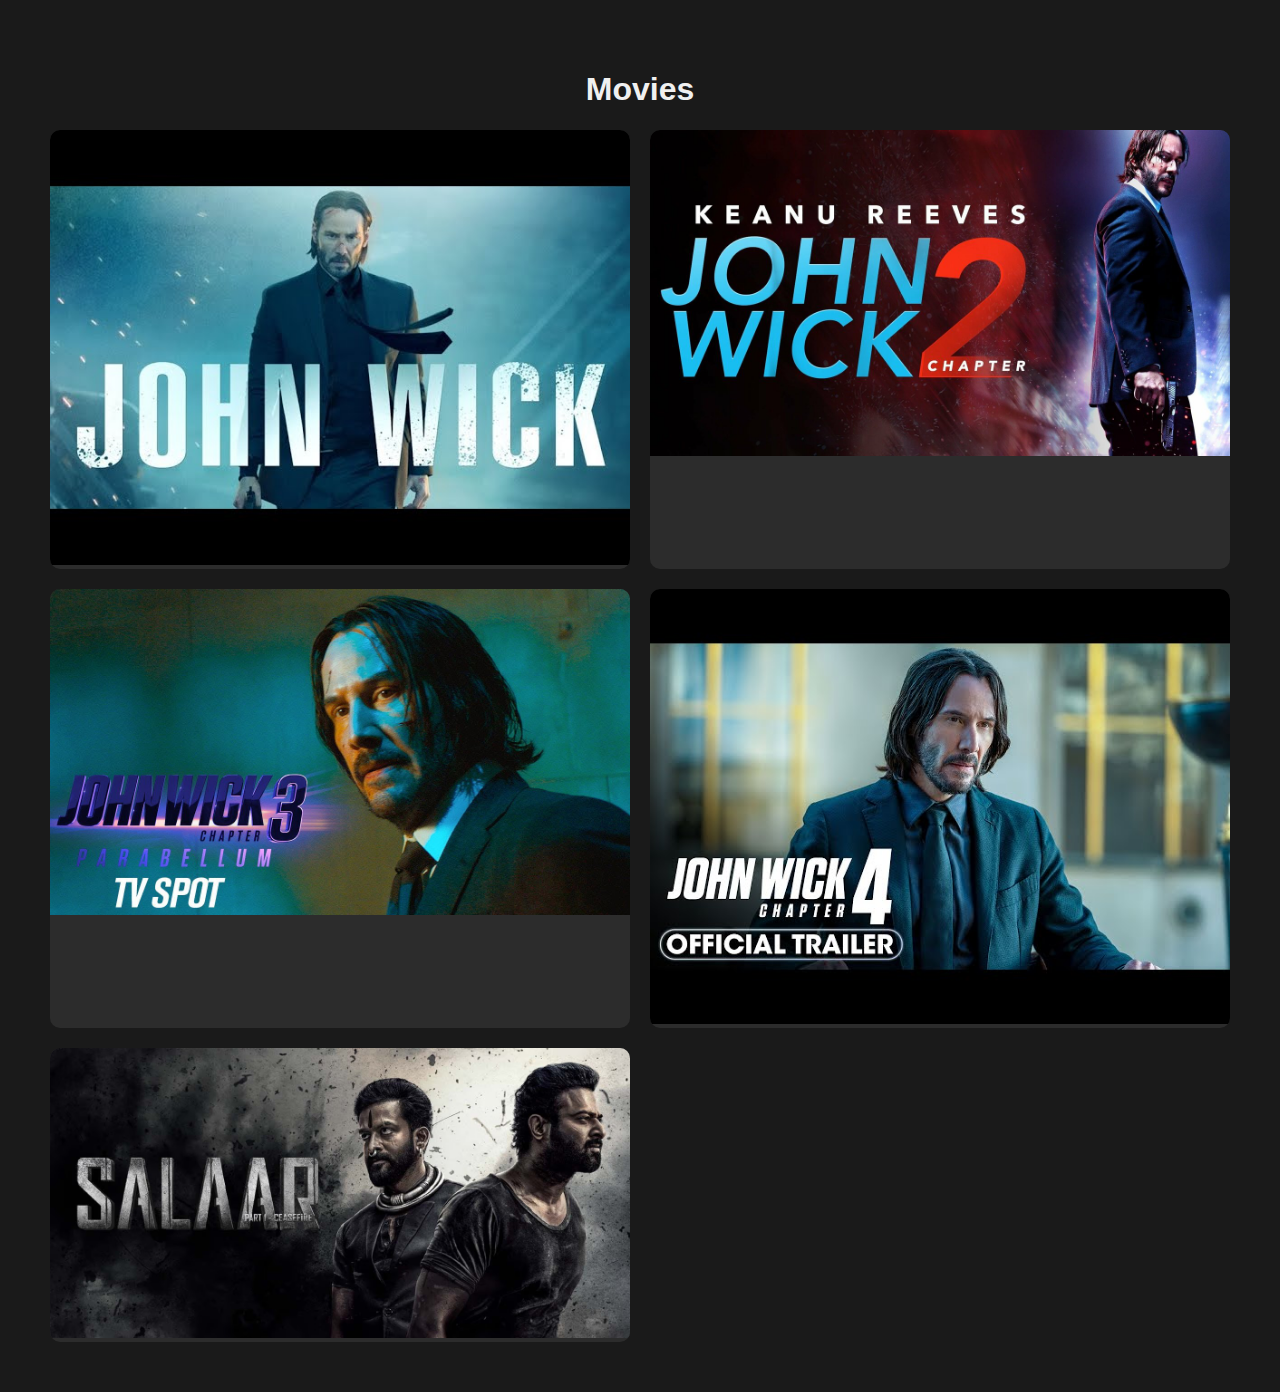
<file: index.html>
<!DOCTYPE html>
<html lang="en">
<head>
    <meta charset="UTF-8">
    <meta name="viewport" content="width=device-width, initial-scale=1.0">
    <title>Movies For Free</title>
    <link rel="stylesheet" href="style.css">
    <link rel="icon" href="images/favicon.jpg" type="image/jpeg">
</head>
<body>
    <!-- Image Gallery -->
    <section class="gallery">
        <h1>Movies</h1>
        <div class="image-grid">
            <!-- Each image has a clickable hyperlink -->
            <div class="image-item">
                <a href="video.html?video=video1">
                    <img src="images/photo1.jpg" alt="Photo 1">
                </a>
            </div>
            <div class="image-item">
                <a href="video.html?video=video2">
                    <img src="images/photo2.jpg" alt="Photo 2">
                </a>
            </div>
            <div class="image-item">
                <a href="video.html?video=video3">
                    <img src="images/photo3.jpg" alt="Photo 3">
                </a>
            </div>
            <div class="image-item">
                <a href="video.html?video=video4">
                    <img src="images/photo4.jpg" alt="Photo 4">
                </a>
            </div>
            <div class="image-item">
                <a href="video.html?video=video5">
                    <img src="images/photo5.jpg" alt="Photo 5">
                </a>
            </div>
        </div>
    </section>
    
    <script src="script.js"></script>
</body>
</html>
</file>
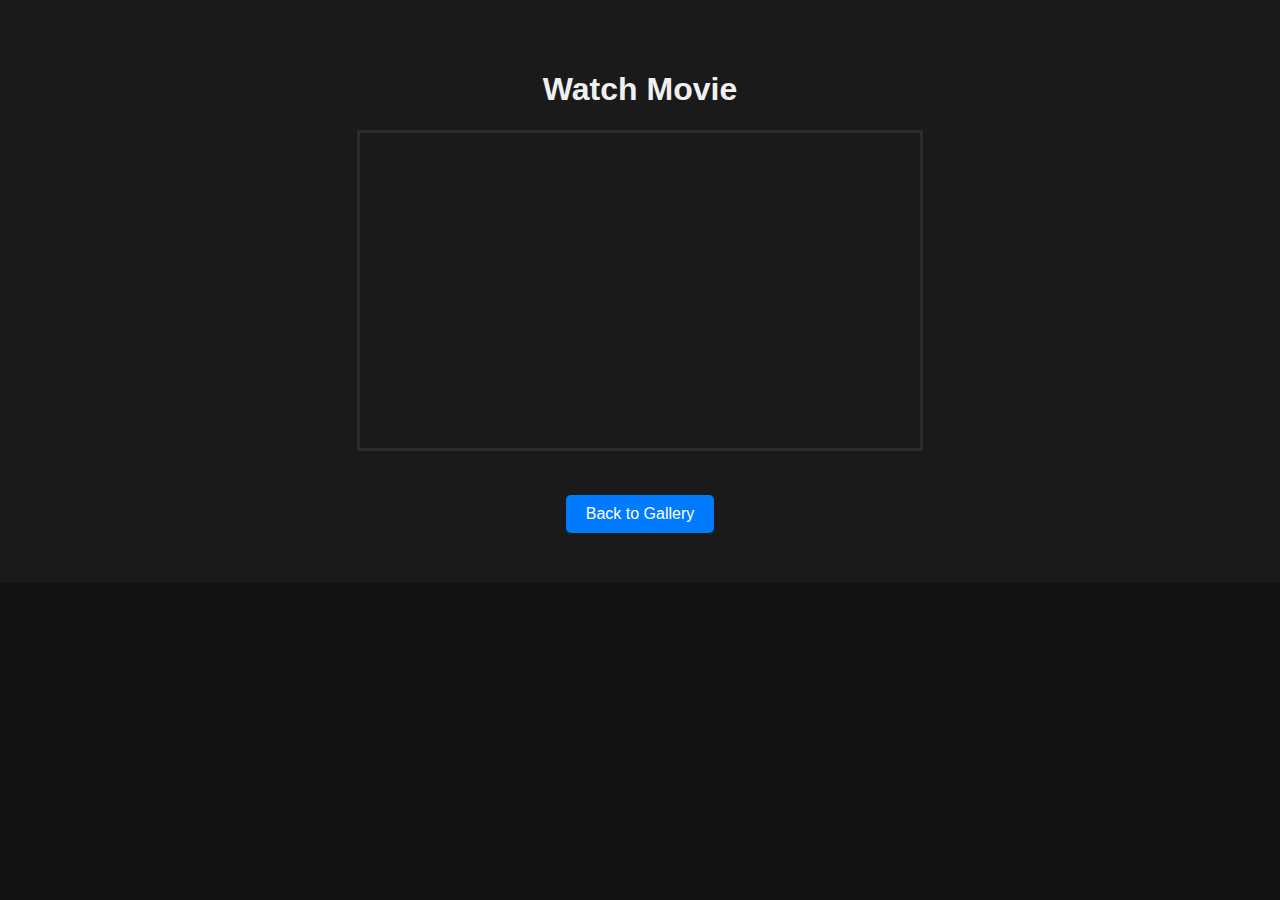
<file: video.html>
<!DOCTYPE html>
<html lang="en">
<head>
    <meta charset="UTF-8">
    <meta name="viewport" content="width=device-width, initial-scale=1.0">
    <title>Movie Page</title>
    <link rel="stylesheet" href="style.css">
</head>
<body>
    <!-- Video Section -->
    <section class="video-section">
        <h1>Watch Movie</h1>
        <div class="video-container">
            <iframe id="video-iframe" width="560" height="315" 
                src="" 
                frameborder="0" 
                allow="autoplay; encrypted-media" allowfullscreen></iframe>
        </div>
        <a href="index.html" class="btn">Back to Gallery</a>
    </section>

    <script src="script.js"></script>
</body>
</html>
</file>
<file: style.css>
/* General styles */
body {
    font-family: 'Poppins', sans-serif;
    margin: 0;
    padding: 0;
    background-color: #121212; /* Dark background */
    color: #f0f0f0; /* Light text for contrast */
}

/* Navigation styles (optional for dark theme) */
nav {
    background-color: #1f1f1f; /* Darker background for nav */
    padding: 10px 0;
}

nav h1 {
    color: #f0f0f0; /* Light color for nav text */
}

nav ul {
    list-style: none;
    display: flex;
    justify-content: center;
    padding: 0;
}

nav ul li {
    margin: 0 15px;
}

nav ul li a {
    color: #f0f0f0; /* Light text */
    text-decoration: none;
}

nav ul li a:hover {
    color: #007bff; /* Blue on hover */
}

/* Gallery Styles */
.gallery {
    text-align: center;
    padding: 50px;
    background-color: #1a1a1a; /* Dark background for gallery */
}

.image-grid {
    display: grid;
    grid-template-columns: repeat(2, 1fr); /* 2 images per row */
    gap: 20px; /* Space between images */
}

.image-item {
    overflow: hidden;
    border-radius: 10px;
    background-color: #2c2c2c; /* Dark background for image container */
}

.image-item img {
    width: 100%;
    height: auto;
    transition: transform 0.3s ease;
}

.image-item:hover img {
    transform: scale(1.1); /* Slight zoom-in effect on hover */
}

/* Video Page Styles */
.video-section {
    text-align: center;
    padding: 50px;
    background-color: #1a1a1a; /* Dark background for video page */
}

.video-container {
    margin: 20px auto;
}

iframe {
    border: 3px solid #2c2c2c; /* Border for iframe for better visibility */
}

/* Button Styles */
.btn {
    display: inline-block;
    margin-top: 20px;
    padding: 10px 20px;
    background-color: #007bff; /* Blue button */
    color: white;
    text-decoration: none;
    border-radius: 5px;
}

.btn:hover {
    background-color: #0056b3; /* Darker blue on hover */
}

/* Media query for responsiveness */
@media (max-width: 600px) {
    .image-grid {
        grid-template-columns: 1fr; /* 1 image per row on small screens */
    }
}
</file>
